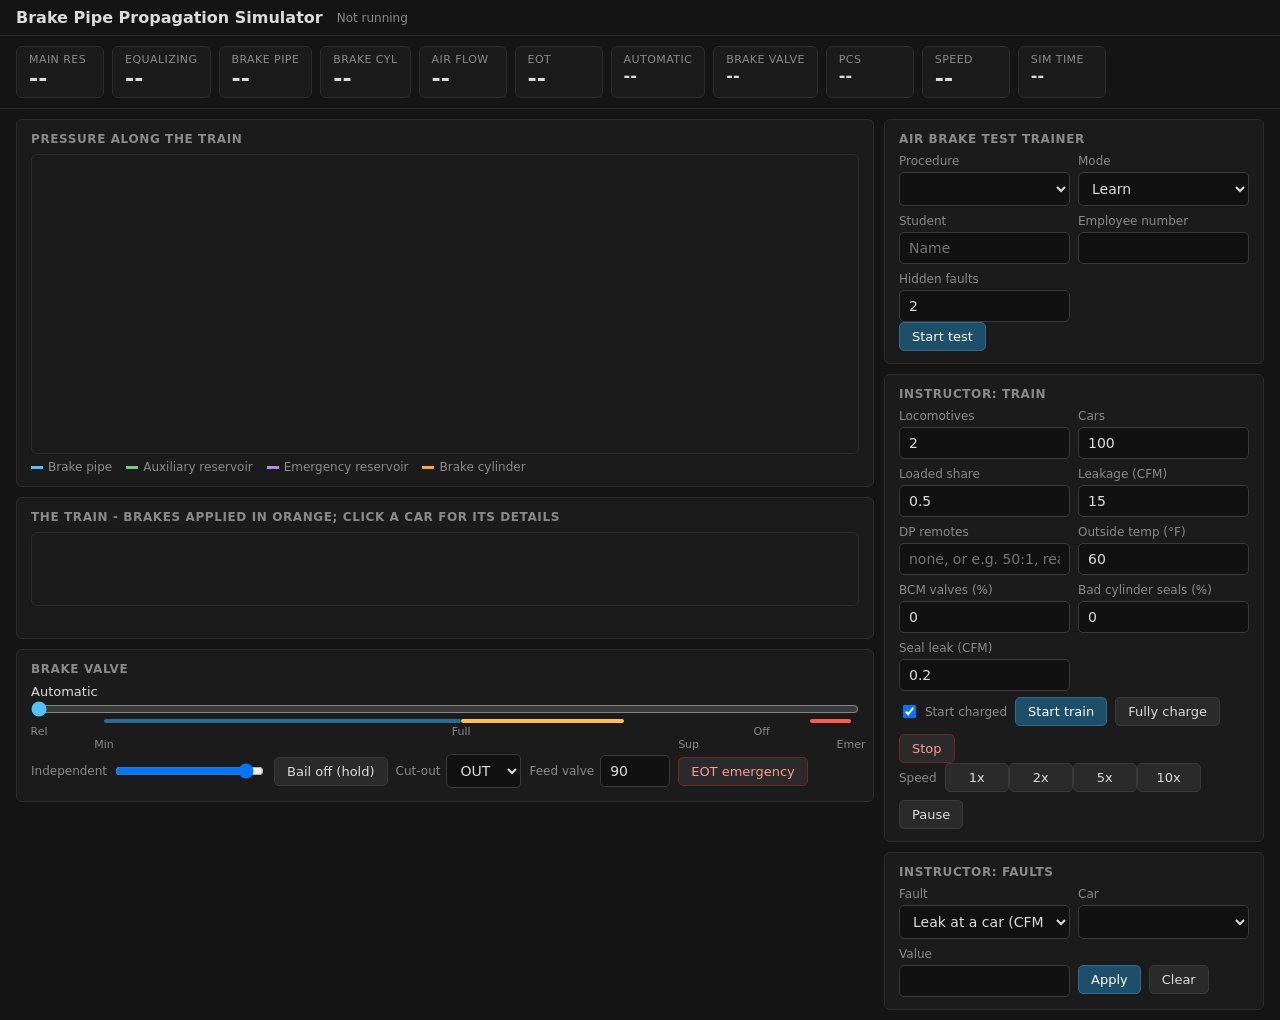
<file: airbrake.html>
<!doctype html>
<html lang="en">
<head>
<meta charset="utf-8">
<meta name="viewport" content="width=device-width, initial-scale=1">
<link rel="icon" href="data:,">
<title>Brake Pipe Propagation Simulator</title>
<link rel="stylesheet" href="site.css">
<style>
  :root { --pipe:#4fc3f7; --aux:#81c784; --emg:#b38be8; --cyl:#ffa726; }
  .strip { display:flex; flex-wrap:wrap; gap:8px; padding:10px 16px; border-bottom:1px solid var(--line); }
  .tile { background:var(--panel); border:1px solid var(--line); border-radius:6px; padding:6px 12px; min-width:88px; }
  .tile .k { color:var(--dim); font-size:11px; text-transform:uppercase; letter-spacing:.04em; }
  .tile .v { font-size:22px; font-weight:600; font-variant-numeric:tabular-nums; }
  .tile .v small { font-size:12px; color:var(--dim); font-weight:400; }
  .tile.alarm { border-color:var(--bad); } .tile.alarm .v { color:var(--bad); }
  .tile.warnt { border-color:var(--warn); } .tile.warnt .v { color:var(--warn); }
  main { display:grid; grid-template-columns: 1fr 380px; gap:10px; padding:10px 16px; }
  .col { display:flex; flex-direction:column; gap:10px; min-width:0; }
  h2 { font-size:12px; color:var(--dim); text-transform:uppercase; letter-spacing:.05em; margin:0 0 8px; font-weight:600; }
  canvas { width:100%; display:block; background:var(--panel); border:1px solid var(--line); border-radius:6px; }
  #graph { height:300px; } #cars { height:74px; cursor:pointer; }
  .legend { display:flex; gap:14px; font-size:12px; color:var(--dim); margin-top:6px; flex-wrap:wrap; }
  .legend i { display:inline-block; width:12px; height:3px; vertical-align:middle; margin-right:5px; }
  .row { display:flex; gap:8px; align-items:center; flex-wrap:wrap; }
  .row + .row { margin-top:8px; }
  .row label { flex-direction:row; align-items:center; gap:6px; }
  .grid2 { display:grid; grid-template-columns:1fr 1fr; gap:8px; } .grid2 > * { min-width:0; } .grid2 select { width:100%; }
  input[type=number] { width:100%; } input[type=range] { flex:1; min-width:140px; }
  .pos button { min-width:64px; } .pos button.on, button.on { background:#1d4f6b; border-color:#2a6d93; color:#fff; }
  .log { max-height:140px; overflow:auto; font-size:12px; color:#bbb; } .log div { border-top:1px solid var(--line); padding:3px 0; }
  .step h3 { margin:2px 0 6px; font-size:16px; } .step .instr { font-size:14px; line-height:1.45; }
  .explain { margin-top:8px; background:#202a30; border:1px solid #2d3c45; border-radius:5px; padding:8px 10px; font-size:13px; line-height:1.45; }
  .checks { margin:8px 0 0; padding:0; list-style:none; font-size:13px; } .checks li::before { content:"○ "; color:var(--dim); } .checks li.met::before { content:"● "; color:var(--good); }
  .fb { margin-top:8px; font-size:13px; } .fb.good { color:var(--good); } .fb.bad { color:var(--warn); }
  .walk { display:grid; grid-template-columns:repeat(auto-fill, minmax(64px, 1fr)); gap:4px; max-height:220px; overflow:auto; margin-top:8px; }
  .walk button { padding:4px 2px; font-size:11px; } .walk button.seen { border-color:#2a6d93; } .walk button.marked { background:#4a3a14; border-color:var(--warn); }
  .obs { margin-top:8px; font-size:13px; } .obs .marks { display:flex; flex-wrap:wrap; gap:4px; margin-top:6px; }
  .progress { color:var(--dim); font-size:12px; }
  .result td, .result th { padding:4px 6px; font-size:12px; }
  .big { font-size:40px; font-weight:700; }
  @media (max-width: 1000px) { main { grid-template-columns:1fr; } }
</style>
</head>
<body data-feature="instruction">
<header class="top"><h1>Brake Pipe Propagation Simulator</h1><span id="status" class="muted">Not running</span><div id="userbar"></div></header>

<div class="strip">
  <div class="tile"><div class="k">Main res</div><div class="v" id="mr">--</div></div>
  <div class="tile"><div class="k">Equalizing</div><div class="v" id="er">--</div></div>
  <div class="tile"><div class="k">Brake pipe</div><div class="v" id="bp">--</div></div>
  <div class="tile"><div class="k">Brake cyl</div><div class="v" id="bc">--</div></div>
  <div class="tile"><div class="k">Air flow</div><div class="v" id="flow">--</div></div>
  <div class="tile" id="eotTile"><div class="k">EOT</div><div class="v" id="eot">--</div></div>
  <div class="tile"><div class="k">Automatic</div><div class="v" id="auto" style="font-size:16px">--</div></div>
  <div class="tile" id="cutTile"><div class="k">Brake valve</div><div class="v" id="cut" style="font-size:16px">--</div></div>
  <div class="tile" id="pcsTile"><div class="k">PCS</div><div class="v" id="pcs" style="font-size:16px">--</div></div>
  <div class="tile"><div class="k">Speed</div><div class="v" id="speed">--</div></div>
  <div class="tile"><div class="k">Sim time</div><div class="v" id="time" style="font-size:16px">--</div></div>
</div>

<main>
  <div class="col">
    <div class="card">
      <h2>Pressure along the train</h2>
      <canvas id="graph"></canvas>
      <div class="legend"><span><i style="background:var(--pipe)"></i>Brake pipe</span><span><i style="background:var(--aux)"></i>Auxiliary reservoir</span>
        <span><i style="background:var(--emg)"></i>Emergency reservoir</span><span><i style="background:var(--cyl)"></i>Brake cylinder</span>
        <span id="trainInfo"></span></div>
    </div>
    <div class="card">
      <h2>The train - brakes applied in orange; click a car for its details</h2>
      <canvas id="cars"></canvas>
      <div id="carInfo" class="muted" style="margin-top:6px">&nbsp;</div>
    </div>
    <div class="card">
      <h2>Brake valve <span class="muted" id="standNote"></span></h2>
      <div id="autoHandle"></div>
      <div class="row"><label>Independent <input type="range" id="ind" min="0" max="100" value="100"></label>
        <button id="bail">Bail off (hold)</button><label>Cut-out <select id="cutSel"><option value="Out">OUT</option><option value="Frt">FRT</option><option value="Pass">PASS</option></select></label>
        <label>Feed valve <input type="number" id="feed" min="40" max="120" value="90" style="width:70px"></label>
        <button id="eotEmg" class="danger">EOT emergency</button></div>
    </div>
  </div>

  <div class="col">
    <div class="card" id="trainerCard">
      <h2>Air brake test trainer</h2>
      <div id="trainerStart">
        <div class="grid2">
          <label>Procedure <select id="proc"></select></label>
          <label>Mode <select id="mode"><option>Learn</option><option>Practice</option><option>Test</option></select></label>
          <label>Student <input id="student" placeholder="Name"></label>
          <label>Employee number <input id="studentNo"></label>
          <label>Hidden faults <input type="number" id="rnd" min="0" max="6" value="2"></label>
        </div>
        <div class="row"><button class="primary" id="startTrainer">Start test</button><span class="muted" id="procInfo"></span></div>
      </div>
      <div id="trainerRun" hidden></div>
    </div>

    <div class="card">
      <h2>Instructor: train</h2>
      <div class="grid2">
        <label>Locomotives <input type="number" id="locos" min="1" max="4" value="2"></label>
        <label>Cars <input type="number" id="ncars" min="1" max="200" value="100"></label>
        <label>Loaded share <input type="number" id="loaded" min="0" max="1" step="0.1" value="0.5"></label>
        <label>Leakage (CFM) <input type="number" id="leak" min="0" max="200" value="15"></label>
        <label title="Remote consists, each as car and units, either order - e.g. 50:1, rear:1 or 1:50, 1:100">DP remotes <input id="dp" placeholder="none, or e.g. 50:1, rear:1"></label>
        <label title="Below freezing, hoses and cylinder packing cups leak more">Outside temp (°F) <input type="number" id="ambient" min="-60" max="120" value="60"></label>
        <label title="Share of the cars whose valves have brake cylinder maintaining">BCM valves (%) <input type="number" id="bcm" min="0" max="100" value="0"></label>
        <label title="Share of the cars whose brake cylinders have bad seals and leak; the rest hold tight">Bad cylinder seals (%) <input type="number" id="seals" min="0" max="100" value="0"></label>
        <label title="How fast each bad seal leaks, CFM at 50 psi (0.2 is about 6 psi a minute); cold makes it worse">Seal leak (CFM) <input type="number" id="sealLeak" min="0" max="5" step="0.05" value="0.2"></label>
      </div>
      <div class="muted" id="dpText" style="margin-top:6px"></div>
      <div class="row"><label><input type="checkbox" id="charged" checked style="width:auto"> Start charged</label>
        <button class="primary" id="startSim">Start train</button><button id="chargeSim" title="Brake pipe and every car's reservoirs to the feed valve setting now, brakes released (not during a test)">Fully charge</button><button id="stopSim" class="danger">Stop</button></div>
      <div id="dpPanel" hidden></div>
      <div class="row"><span class="muted">Speed</span><span class="pos" id="speeds"><button data-s="1">1x</button><button data-s="2">2x</button><button data-s="5">5x</button><button data-s="10">10x</button></span>
        <button id="pause">Pause</button></div>
    </div>

    <div class="card">
      <h2>Instructor: faults</h2>
      <div class="grid2">
        <label>Fault <select id="ftype">
          <option value="carLeak">Leak at a car (CFM)</option><option value="trainLeakage">Train leakage (CFM)</option>
          <option value="angleCock">Closed angle cock behind car</option><option value="kinkedHose">Restricted hose behind car</option>
          <option value="cutOut">Cut-out car</option><option value="insensitive">Insensitive valve (psi)</option>
          <option value="sticking">Sticking brake</option><option value="slowValve">Slow valve</option>
          <option value="pistonTravel">Piston travel (in)</option><option value="retainer">Retainer set (1 HP, 2 LP, 3 SD)</option>
          <option value="undesiredEmergency">Undesired emergency at car</option>
          <option value="eotComm">EOT not communicating</option><option value="eotEmergency">EOT emergency fails</option>
          <option value="cylinderLeak">Brake cylinder leak at a car (CFM)</option><option value="badSeals">Bad cylinder seals (% of cars)</option><option value="sealLeak">Bad seal leak rate (CFM)</option><option value="bcm">BCM on this car's valve</option><option value="bcmAll">BCM on every car</option>
          <option value="ambient">Outside temperature (°F)</option><option value="dpCommLoss">DP remote lost communication (value = remote 1, 2...)</option>
          <option value="feedValve">Feed valve (psi)</option><option value="grade">Grade (%)</option>
          <optgroup label="Locomotives (choose the unit)">
            <option value="muHose">MU hose behind unit parted (3, 13 or 20)</option><option value="mu2a">MU-2A in the wrong position</option>
            <option value="locoBrakeValve">Brake valve cut wrong (trailing cut in)</option><option value="locoCylindersCutOut">Brake cylinders cut out</option>
            <option value="deadEngineCock">Dead engine cut-out cock open</option><option value="compressorDead">Compressor dead</option>
            <option value="mainReservoirLeak">Main reservoir leak (CFM)</option>
          </optgroup>
        </select></label>
        <label>Car <select id="fcar"></select></label>
        <label>Value <input type="number" id="fval" step="0.5"></label>
        <label>&nbsp;<span class="row"><button id="fon" class="primary">Apply</button><button id="foff">Clear</button></span></label>
      </div>
      <div class="log" id="flog"></div>
    </div>
  </div>
</main>

<script src="shim.js"></script>
<script src="common.js"></script>
<script src="airbrake.js"></script>
</body>
</html>
</file>
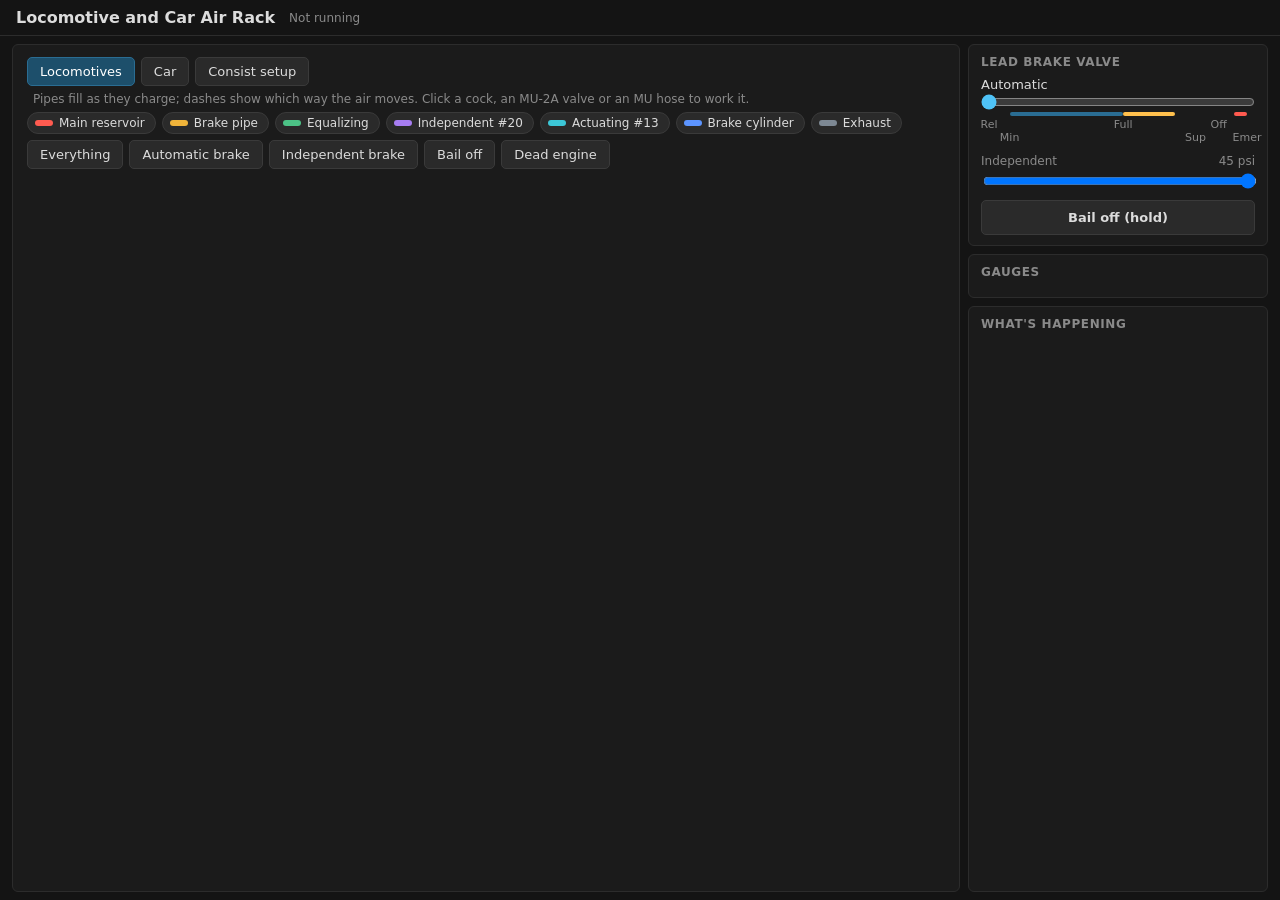
<file: locomotive.html>
<!doctype html>
<html lang="en">
<head>
<meta charset="utf-8">
<meta name="viewport" content="width=device-width, initial-scale=1">
<link rel="icon" href="data:,">
<title>Locomotive and Car Air Rack</title>
<link rel="stylesheet" href="site.css">
<style>
  /* Air systems, one color each (the same as the locomotive view mock-up). */
  :root { --mr:#ff5b50; --bp:#f0b43a; --er:#4cc286; --ind:#a77df2; --act:#3cc7d7; --bc:#5c94ff; --ex:#7d8893; --aux:#ec7fd0; --em:#8fd14f; --comp:#202020; --dash:rgba(255,255,255,.9); }
  html, body { height:100%; }
  body { display:flex; flex-direction:column; }
  main { flex:1; min-height:0; display:flex; flex-direction:column; gap:8px; padding:8px 12px; }
  .rack { flex:1; min-height:0; display:grid; gap:8px; grid-template-columns:minmax(0,1fr) 300px; }
  .stage { display:flex; flex-direction:column; min-height:0; gap:6px; }
  .tabs { display:flex; flex-wrap:wrap; gap:6px; align-items:center; }
  .tabs .hint { margin-left:6px; font-size:12px; }
  .view { flex:1; min-height:0; display:flex; flex-direction:column; }
  .view[hidden] { display:none; }
  .view.scroll { overflow:auto; }
  .side { display:flex; flex-direction:column; gap:8px; min-height:0; overflow-y:auto; }
  .side .card { padding:10px 12px; }
  .side .grow { flex:1; min-height:120px; overflow-y:auto; }
  .slider { display:grid; grid-template-columns:1fr auto; gap:2px 8px; align-items:center; margin-top:8px; font-size:13px; }
  .slider input { grid-column:1 / -1; min-width:0; width:100%; }
  #carSchem { display:block; width:100%; height:100%; user-select:none; }
  @media (max-width:1100px) {
    html, body { height:auto; }
    .rack { grid-template-columns:1fr; }
    .schem-wrap, #schem, #carSchem { height:auto; }
  }
  h2 { font-size:12px; color:var(--dim); text-transform:uppercase; letter-spacing:.05em; margin:0 0 8px; font-weight:600; }
  .layerbar { display:flex; flex-wrap:wrap; gap:6px 14px; align-items:center; margin-bottom:8px; }
  .layerbar .grp { display:flex; flex-wrap:wrap; gap:6px; align-items:center; }
  .chip { display:inline-flex; gap:6px; align-items:center; border-radius:999px; padding:3px 10px 3px 7px; font-size:12px; }
  .chip i { width:18px; height:6px; border-radius:3px; background:var(--c); display:inline-block; }
  .chip.off { opacity:.45; }
  .schem-wrap { flex:1; min-height:0; overflow:auto; }
  /* The drawing scales to fit the space it has (width and height); past three units it scrolls sideways instead. */
  #schem { display:block; width:100%; height:100%; user-select:none; }
  .row { display:flex; gap:8px; align-items:center; flex-wrap:wrap; }
  .row + .row { margin-top:8px; }
  .row label { flex-direction:row; align-items:center; gap:6px; }
  input[type=range] { flex:1; min-width:140px; padding:0; }
  button.on { background:#1d4f6b; border-color:#2a6d93; color:#fff; }
  button.bad { border-color:#6a2a26; color:#ff9a90; background:#2b1715; }
  .hold { width:100%; padding:9px; font-weight:600; margin-top:8px; }
  .hold.down { background:#0f6f7a; border-color:#3cc7d7; color:#fff; }
  table.cfg td, table.cfg th { padding:4px 6px; }
  table.cfg td:first-child { color:var(--dim); }
  table.cfg button { width:100%; padding:4px 6px; font-size:12px; }
  .gauges { display:flex; flex-wrap:wrap; gap:8px; }
  .gauges { gap:6px 4px; }
  .gauge { display:grid; justify-items:center; gap:2px; flex:1 1 28%; min-width:78px; }
  .gauge svg { width:100%; max-width:82px; height:auto; }
  .gauge .cap { font-size:11px !important; }
  .gauge .cap { font-size:12px; color:var(--dim); text-align:center; line-height:1.3; }
  .gauge .cap b { color:var(--text); font-variant-numeric:tabular-nums; }
  .warns div { background:#2b1715; color:#ff9a90; border-radius:5px; padding:6px 9px; font-size:13px; margin-bottom:6px; }
  .now { margin:0; padding-left:18px; display:grid; gap:5px; font-size:13px; line-height:1.4; }
  /* schematic */
  .tube { fill:none; stroke-width:8; stroke-linecap:round; stroke-linejoin:round; }
  .core { fill:none; stroke:var(--panel); stroke-width:4.4; stroke-linecap:round; stroke-linejoin:round; }
  .fill { fill:none; stroke-width:4.4; stroke-linecap:round; stroke-linejoin:round; }
  .dash { fill:none; stroke:var(--dash); stroke-width:1.8; stroke-dasharray:4 9; stroke-linecap:round; opacity:0; }
  .lay { transition:opacity .25s; } .lay.off { opacity:.08; } .lay.off .dash { visibility:hidden; }
  .box { fill:var(--comp); stroke:#7a858e; stroke-width:1.3; }
  .frame { fill:none; stroke:var(--line); stroke-width:1.5; stroke-dasharray:2 4; }
  .t { fill:var(--text); font-size:13px; font-weight:600; }
  .ts { fill:var(--dim); font-size:10.5px; }
  .tv { fill:var(--text); font-size:11px; font-family:Consolas, "Cascadia Mono", monospace; }
  .tt { fill:var(--text); font-size:16px; font-weight:600; letter-spacing:.04em; text-transform:uppercase; }
  .hdl { transform-box:view-box; transition:transform .35s ease; }
  .click { cursor:pointer; }
  .click:hover .box, .click:hover .ring { stroke:var(--link); stroke-width:2; }
  .ring { fill:var(--comp); stroke:#7a858e; stroke-width:1.4; }
  .cockh { stroke-width:3.2; stroke-linecap:round; }
  .shuttle { transform-box:view-box; transition:transform .3s ease, fill .3s; stroke:#101010; stroke-width:1; }
  @media (prefers-reduced-motion: reduce) { .hdl, .lay { transition:none; } }
</style>
</head>
<body data-feature="instruction">
<header class="top"><h1>Locomotive and Car Air Rack</h1><span id="status" class="muted">Not running</span><div id="userbar"></div></header>

<main>
  <div class="card" id="noTrain" hidden>
    <h2>No train is running</h2>
    <div class="row"><label>Locomotives <input type="number" id="nLocos" min="1" max="6" value="2" style="width:70px"></label>
      <label>Cars <input type="number" id="nCars" min="1" max="200" value="20" style="width:80px"></label>
      <button class="primary" id="startTrain">Start train</button></div>
  </div>

  <!-- One screen: the schematics on the left (one view at a time), the controls and readings beside them. -->
  <div class="rack" id="rack">
    <section class="card stage" id="board">
      <div class="tabs" id="tabs">
        <button data-v="viewLoco" class="on">Locomotives</button><button data-v="viewCar">Car</button><button data-v="viewConsist">Consist setup</button>
        <span class="muted hint" id="hint"></span>
      </div>
      <div class="view" id="viewLoco">
        <div class="layerbar"><div class="grp" id="layers"></div><div class="grp" id="presets"></div></div>
        <div class="schem-wrap"><svg id="schem" role="img" aria-label="Piping schematic of the locomotive consist"></svg></div>
      </div>
      <div class="view" id="viewCar" hidden>
        <div class="row"><label class="muted">Car <select id="carPick"></select></label></div>
        <div class="schem-wrap"><svg id="carSchem" viewBox="0 0 960 330" role="img" aria-label="Piping schematic of one freight car's air brake"></svg></div>
      </div>
      <div class="view scroll" id="viewConsist" hidden>
        <div class="row" id="unitCount" style="margin-bottom:8px"></div>
        <table class="cfg"><thead id="cfgHead"></thead><tbody id="cfgBody"></tbody></table>
        <div class="row" id="quick" style="margin-top:10px"></div>
      </div>
    </section>

    <aside class="side">
      <div class="card">
        <h2>Lead brake valve</h2>
        <div id="autoHandle"></div>
        <div class="slider"><label for="ind">Independent</label><span id="indOut" class="muted">45 psi</span><input type="range" id="ind" min="0" max="100" value="100"></div>
        <button id="bail" class="hold">Bail off (hold)</button>
      </div>
      <div class="card">
        <h2>Gauges</h2>
        <div class="gauges" id="gauges"></div>
      </div>
      <div class="card grow">
        <h2>What's happening</h2>
        <div class="warns" id="warns"></div>
        <ul class="now" id="now"></ul>
      </div>
    </aside>
  </div>
</main>

<script src="shim.js"></script>
<script src="common.js"></script>
<script src="locomotive.js"></script>
</body>
</html>
</file>
<file: site.css>
/* Shared look for the back office pages (the live dashboard adds its own panel styles). */
[hidden] { display:none !important; }   /* author display rules (e.g. label { display:flex }) must not un-hide elements */
:root { --bg:#141414; --panel:#1b1b1b; --line:#2c2c2c; --text:#dcdcdc; --dim:#8a8a8a; --good:#5bd17a; --bad:#ff5a4f; --warn:#ffc04d; --link:#4fc3f7; }
* { box-sizing:border-box; }
body { margin:0; background:var(--bg); color:var(--text); font-family:"Segoe UI", system-ui, sans-serif; font-size:14px; }
a { color:var(--link); }
.card { background:var(--panel); border:1px solid var(--line); border-radius:6px; padding:12px 14px; }
.muted { color:var(--dim); font-size:12px; }
.note { background:#202a30; border:1px solid #2d3c45; border-radius:5px; padding:8px 10px; font-size:13px; }
.error { color:var(--bad); font-size:13px; min-height:1em; margin-top:8px; }
.pass { color:var(--good); font-weight:600; } .fail { color:var(--bad); font-weight:600; }
label { display:flex; flex-direction:column; gap:4px; font-size:12px; color:var(--dim); }
input, select { background:#111; color:var(--text); border:1px solid #3a3a3a; border-radius:5px; padding:7px 9px; font:inherit; font-size:14px; }
input:focus, select:focus { outline:none; border-color:var(--link); }
button { background:#2a2a2a; color:var(--text); border:1px solid #3a3a3a; border-radius:5px; padding:6px 12px; font:inherit; font-size:13px; cursor:pointer; }
button:hover { background:#333; }
button.primary { background:#1d4f6b; border-color:#2a6d93; color:#fff; }
button.primary:hover { background:#236089; }
button.danger { border-color:#6a2a26; color:#ff9a90; }
header.top { display:flex; align-items:center; gap:14px; padding:8px 16px; border-bottom:1px solid var(--line); flex-wrap:wrap; }
header.top h1 { font-size:16px; margin:0; }
#userbar { margin-left:auto; display:flex; gap:12px; align-items:center; font-size:13px; flex-wrap:wrap; }
#userbar .who { color:var(--text); }
#userbar .rr { background:#2a2a2a; border-radius:4px; padding:1px 6px; font-size:11px; color:var(--warn); font-weight:600; }
table { width:100%; border-collapse:collapse; }
th, td { padding:7px 10px; border-bottom:1px solid var(--line); text-align:left; font-variant-numeric:tabular-nums; }
th { color:var(--dim); font-size:11px; text-transform:uppercase; font-weight:600; }
td.serial, .serial { white-space:nowrap; } .serial { font-family:Consolas, "Cascadia Mono", monospace; font-size:13px; }
dialog { background:var(--panel); color:var(--text); border:1px solid #3a3a3a; border-radius:8px; padding:18px; width:min(420px, calc(100vw - 32px)); }
dialog::backdrop { background:rgba(0,0,0,.6); }
dialog h2 { margin:0 0 12px; font-size:16px; }
dialog form { display:flex; flex-direction:column; gap:10px; }
.btnrow { display:flex; gap:8px; justify-content:flex-end; margin-top:6px; }
/* The automatic brake handle (common.js autoHandle). */
.autoh { display:grid; gap:2px; min-width:0; }
.autoh .head { display:flex; justify-content:space-between; gap:8px; font-size:13px; }
.autoh .out.warn { color:var(--warn); }
.autoh input[type=range] { width:100%; margin:0; padding:0; border:0; background:none; accent-color:var(--link); }
.autoh .marks { position:relative; height:34px; }
.autoh .band { position:absolute; top:0; height:4px; border-radius:2px; }
.autoh .band.svc { background:#2a6d93; } .autoh .band.over { background:var(--warn); } .autoh .band.emer { background:var(--bad); }
.autoh .mark { position:absolute; top:6px; transform:translateX(-50%); font-size:11px; color:var(--dim); cursor:pointer; white-space:nowrap; user-select:none; }
.autoh .mark.low { top:19px; }
.autoh .mark:hover { color:var(--text); }
</file>
